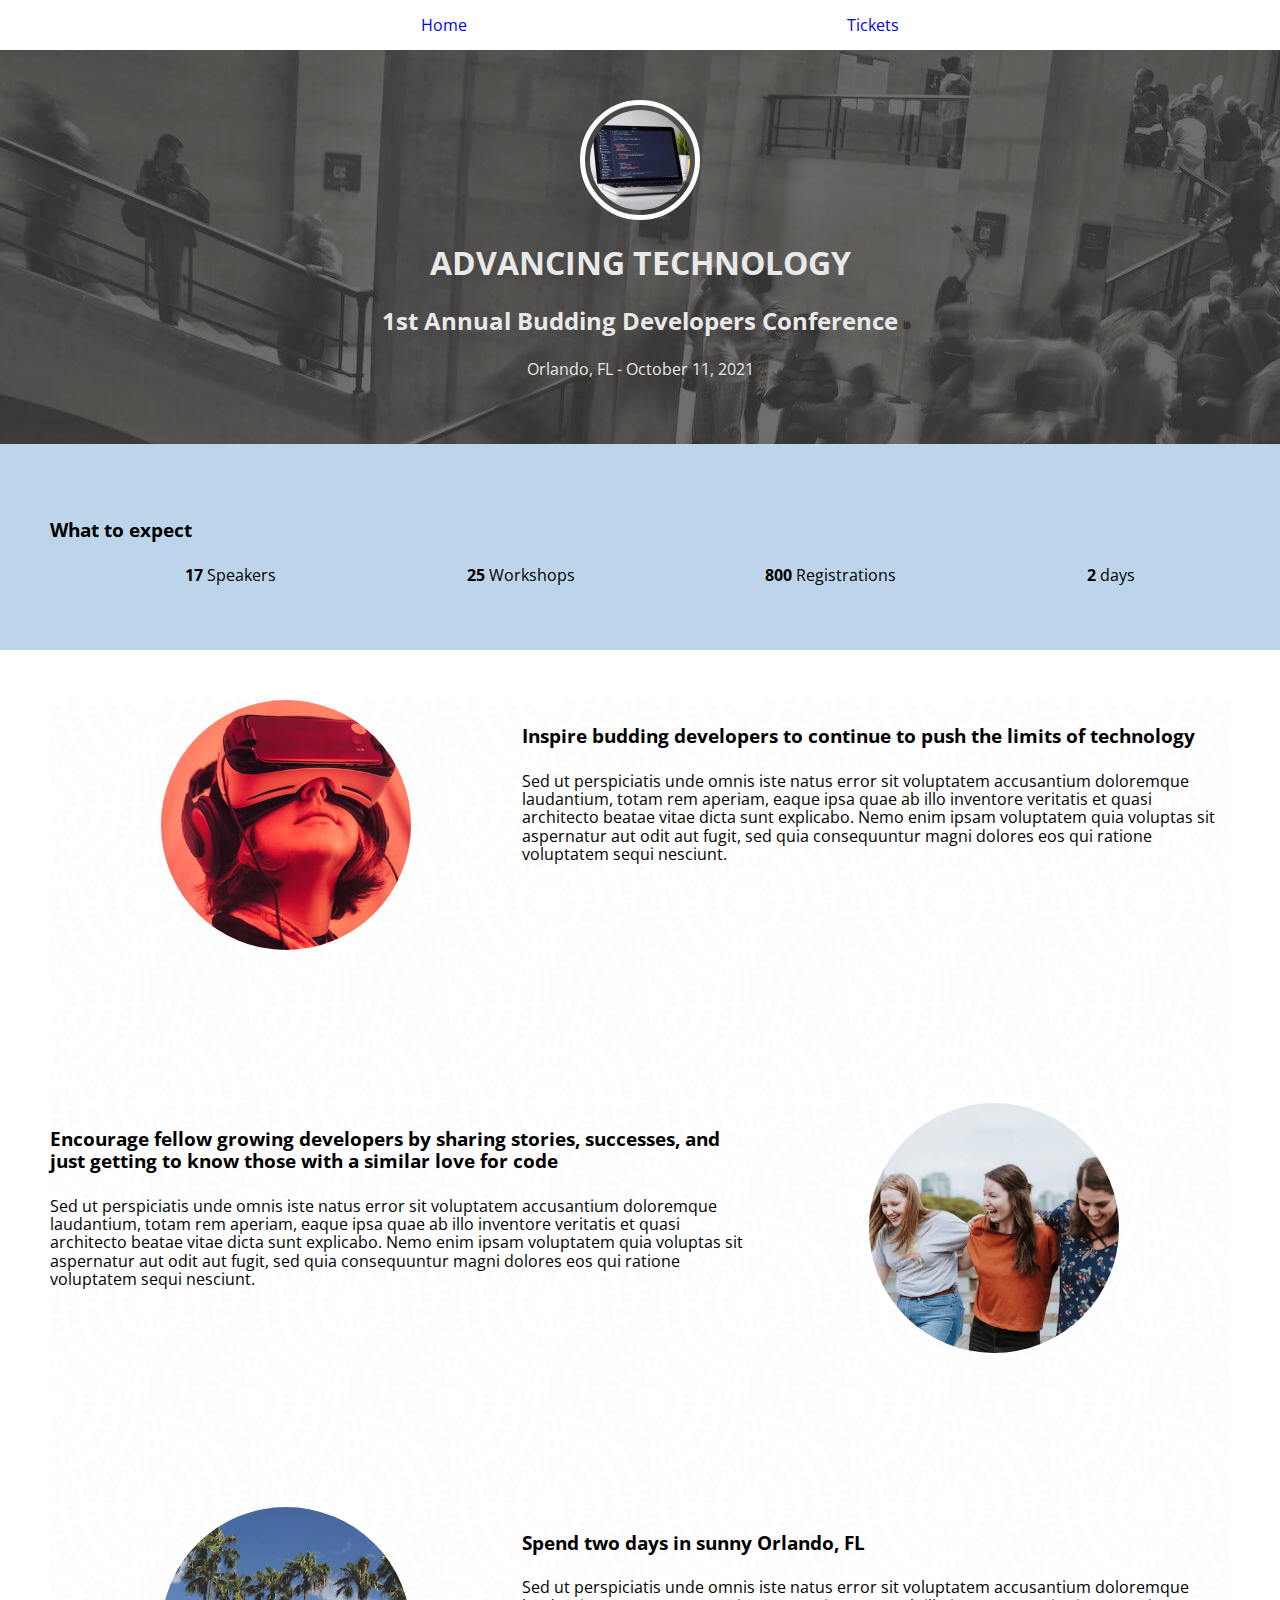
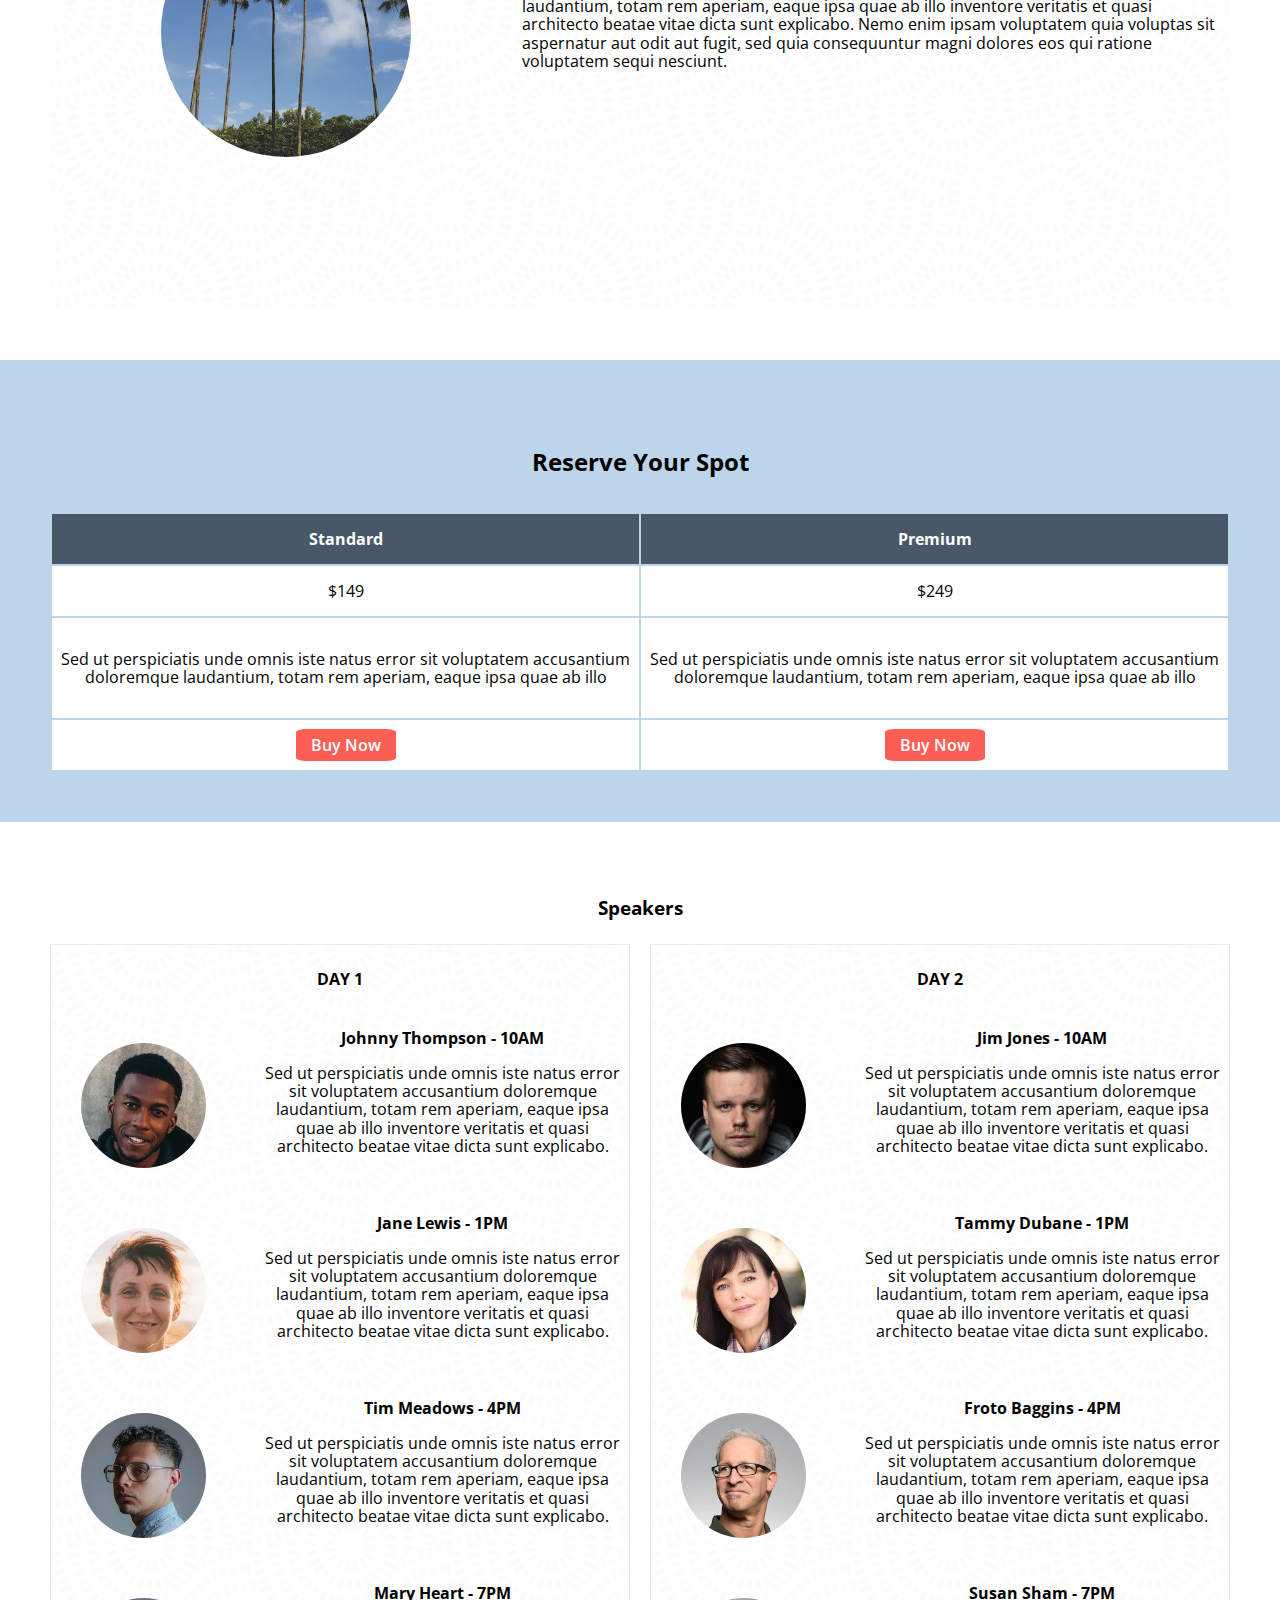
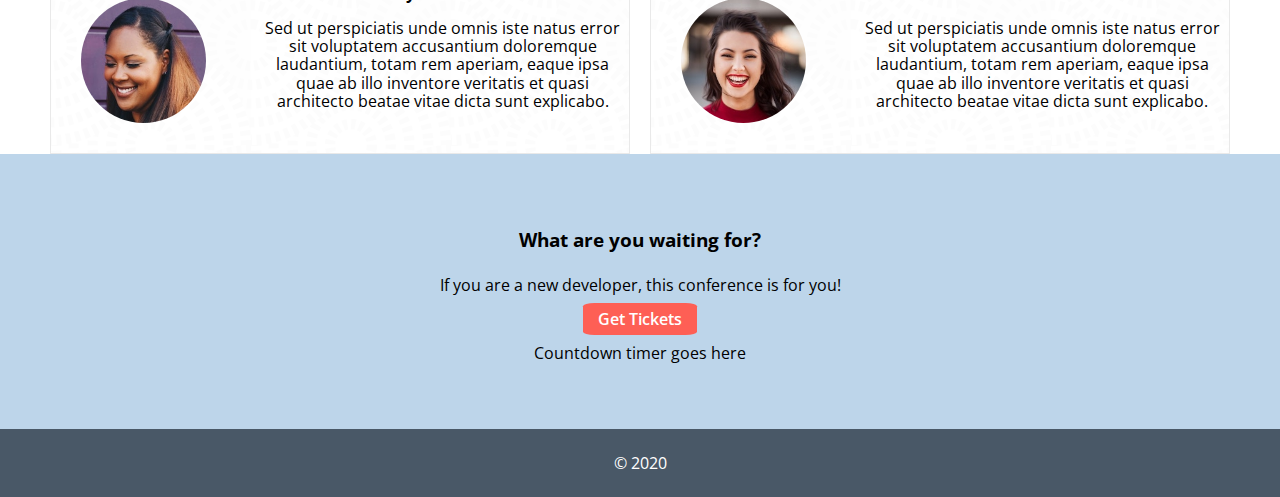
<file: index.html>
<!DOCTYPE html>
<html lang="en">
<head>
    <meta charset="UTF-8">
    <meta name="viewport" content="width=device-width, initial-scale=1.0">
    <link href="css/normalize.css" rel="stylesheet"> 
    <link href="https://fonts.googleapis.com/css2?family=Open+Sans:wght@400;700&family=Roboto:wght@700&display=swap" rel="stylesheet"> 
    <link href="css/style.css" rel="stylesheet"> 
    <title>Advancing Technology</title>
</head>
<body>
    <nav>
        <ul>
            <li><a href="index.html">Home</a></li>
            <li><a href="tickets.html">Tickets</a></li>
        </ul>
    </nav>
    <section id="header">
        <div class="wrap">
            <header>
                
                <img id="header-image" style="margin: 0 auto;" src="images/hero-symbol.jpg">
                <h1>ADVANCING TECHNOLOGY</h1>
                <h2>1st Annual Budding Developers Conference</h2>
                <p>Orlando, FL - October 11, 2021</p>
            </header>
        </div>
    </section>
    

    
    <section id="benefits">
        <div class="wrap">
            <h3>What to expect</h3>
            <ul>
                <li><strong>17</strong> Speakers</li>
                <li><strong>25</strong> Workshops</li>
                <li><strong>800</strong> Registrations</li>
                <li><strong>2</strong> days</li>
            </ul>
        </div>
    </section>  
    

    <section id="three-part">
        <div class="wrap">
            <div class="three-part-section" style="display: inline-block;">
                <div class="three-part-image">
                <img src="images/technology-advancement.jpg">
                </div>
                <div class="three-part-text">
                    <h3>Inspire budding developers to continue to push the limits of technology</h4>
                        <p>Sed ut perspiciatis unde omnis iste natus error sit voluptatem accusantium doloremque laudantium, totam rem aperiam, eaque ipsa quae ab illo inventore veritatis et quasi architecto beatae vitae dicta sunt explicabo. Nemo enim ipsam voluptatem quia voluptas sit aspernatur aut odit aut fugit, sed quia consequuntur magni dolores eos qui ratione voluptatem sequi nesciunt.</p>
                </div>
            </div>
            <div class="three-part-section" style="display: inline-block;">
                <div class="three-part-text">
                    <h3>Encourage fellow growing developers by sharing stories, successes, and just getting to know those with a similar love for code</h4>
                        <p>Sed ut perspiciatis unde omnis iste natus error sit voluptatem accusantium doloremque laudantium, totam rem aperiam, eaque ipsa quae ab illo inventore veritatis et quasi architecto beatae vitae dicta sunt explicabo. Nemo enim ipsam voluptatem quia voluptas sit aspernatur aut odit aut fugit, sed quia consequuntur magni dolores eos qui ratione voluptatem sequi nesciunt.</p>
                </div>
                <div class="three-part-image">
                    <img src="images/encouragement.jpg">
                </div>
            </div>
            <div class="three-part-section" style="display: inline-block;">
                <div class="three-part-image">
                    <img src="images/orlando.jpg">
                </div>
                <div class="three-part-text">
                    <h3>Spend two days in sunny Orlando, FL</h4>
                        <p>Sed ut perspiciatis unde omnis iste natus error sit voluptatem accusantium doloremque laudantium, totam rem aperiam, eaque ipsa quae ab illo inventore veritatis et quasi architecto beatae vitae dicta sunt explicabo. Nemo enim ipsam voluptatem quia voluptas sit aspernatur aut odit aut fugit, sed quia consequuntur magni dolores eos qui ratione voluptatem sequi nesciunt.</p>
                </div>
            </div>
        </div>
    </section>

    <section id="table">
        <div class="wrap">
            <table>
                
                <tr id="title">
                    <th colspan="2">Reserve Your Spot</th>
                </tr>
                <tr id="header-row">
                    <th>Standard</th>
                    
                    <th>Premium</th>
                </tr>
                <tr class="body-rows">
                    <td>$149</td>
                    <td>$249</td>
                </tr>
                <tr class="body-rows desc">
                    <td>Sed ut perspiciatis unde omnis iste natus error sit voluptatem accusantium doloremque laudantium, totam rem aperiam, eaque ipsa quae ab illo</td>
                    <td>Sed ut perspiciatis unde omnis iste natus error sit voluptatem accusantium doloremque laudantium, totam rem aperiam, eaque ipsa quae ab illo</td>
                </tr>
                <tr class="body-rows">
                    <td><span class="buy-now"><a href="tickets.html">Buy Now</a></span></td>
                    <td><span class="buy-now"><a href="tickets.html">Buy Now</a></span></td>
                </tr>
            </table>
        </div>  
    </section>

    <section id="speakers">
        <div class="wrap">
            <h3>Speakers</h3>
            <section id="day1">
                <h4 style="text-align: center;">DAY 1</h4>
                <div style="display: inline-block;">
                    <img style="float:left; margin: 30px; margin-right: 50px;" src="images/dude-1.jpg">
                    <p class="name">Johnny Thompson - 10AM</p>
                    <p>Sed ut perspiciatis unde omnis iste natus error sit voluptatem accusantium doloremque laudantium, totam rem aperiam, eaque ipsa quae ab illo inventore veritatis et quasi architecto beatae vitae dicta sunt explicabo.</p>
                </div>
                <div style="display: inline-block;">
                    <img style="float:left; margin: 30px; margin-right: 50px;" src="images/lady-1.jpg">
                    <p class="name">Jane Lewis - 1PM</p>
                    <p>Sed ut perspiciatis unde omnis iste natus error sit voluptatem accusantium doloremque laudantium, totam rem aperiam, eaque ipsa quae ab illo inventore veritatis et quasi architecto beatae vitae dicta sunt explicabo.</p>
                </div>
                <div style="display: inline-block;">
                    <img style="float:left; margin: 30px; margin-right: 50px;" src="images/dude-2.jpg">
                    <p class="name">Tim Meadows - 4PM</p>
                    <p>Sed ut perspiciatis unde omnis iste natus error sit voluptatem accusantium doloremque laudantium, totam rem aperiam, eaque ipsa quae ab illo inventore veritatis et quasi architecto beatae vitae dicta sunt explicabo.</p>
                </div>
                <div style="display: inline-block;">
                    <img style="float:left; margin: 30px; margin-right: 50px;" src="images/lady-2.jpg">
                    <p class="name">Mary Heart - 7PM</p>
                    <p>Sed ut perspiciatis unde omnis iste natus error sit voluptatem accusantium doloremque laudantium, totam rem aperiam, eaque ipsa quae ab illo inventore veritatis et quasi architecto beatae vitae dicta sunt explicabo.</p>
                </div>
            </section>
            <section id="day2">
                <h4 style="text-align: center;">DAY 2</h4>
                <div style="display: inline-block;">
                    <img style="float:left; margin: 30px; margin-right: 50px;" src="images/dude-3.jpg">
                    <p class="name">Jim Jones - 10AM</p>
                    <p>Sed ut perspiciatis unde omnis iste natus error sit voluptatem accusantium doloremque laudantium, totam rem aperiam, eaque ipsa quae ab illo inventore veritatis et quasi architecto beatae vitae dicta sunt explicabo.</p>
                </div>
                <div style="display: inline-block;">
                    <img style="float:left; margin: 30px; margin-right: 50px;" src="images/lady-3.jpg">
                    <p class="name">Tammy Dubane - 1PM</p>
                    <p>Sed ut perspiciatis unde omnis iste natus error sit voluptatem accusantium doloremque laudantium, totam rem aperiam, eaque ipsa quae ab illo inventore veritatis et quasi architecto beatae vitae dicta sunt explicabo.</p>
                </div>
                <div style="display: inline-block;">
                    <img style="float:left; margin: 30px; margin-right: 50px;" src="images/dude-4.jpg">
                    <p class="name">Froto Baggins - 4PM</p>
                    <p>Sed ut perspiciatis unde omnis iste natus error sit voluptatem accusantium doloremque laudantium, totam rem aperiam, eaque ipsa quae ab illo inventore veritatis et quasi architecto beatae vitae dicta sunt explicabo.</p>
                </div>
                <div style="display: inline-block;">
                    <img style="float:left; margin: 30px; margin-right: 50px;" src="images/lady-4.jpg">
                    <p class="name">Susan Sham - 7PM</p>
                    <p>Sed ut perspiciatis unde omnis iste natus error sit voluptatem accusantium doloremque laudantium, totam rem aperiam, eaque ipsa quae ab illo inventore veritatis et quasi architecto beatae vitae dicta sunt explicabo.</p>
                </div>
            </section>
        </div>
    </section>
    
    <section id="footer">
        <div class="wrap">
            <footer>
                <h3>What are you waiting for?</h3>
                <p>If you are a new developer, this conference is for you!</p>
                <span class="buy-now"><a href="/tickets.html">Get Tickets</a></span>
                <p>Countdown timer goes here</p>
            </footer>
        </div>
    </section>
    <section id="copyright">
        &copy; 2020
    </section>
    <script src='js/main.js'></script>
</body>
</html>
</file>
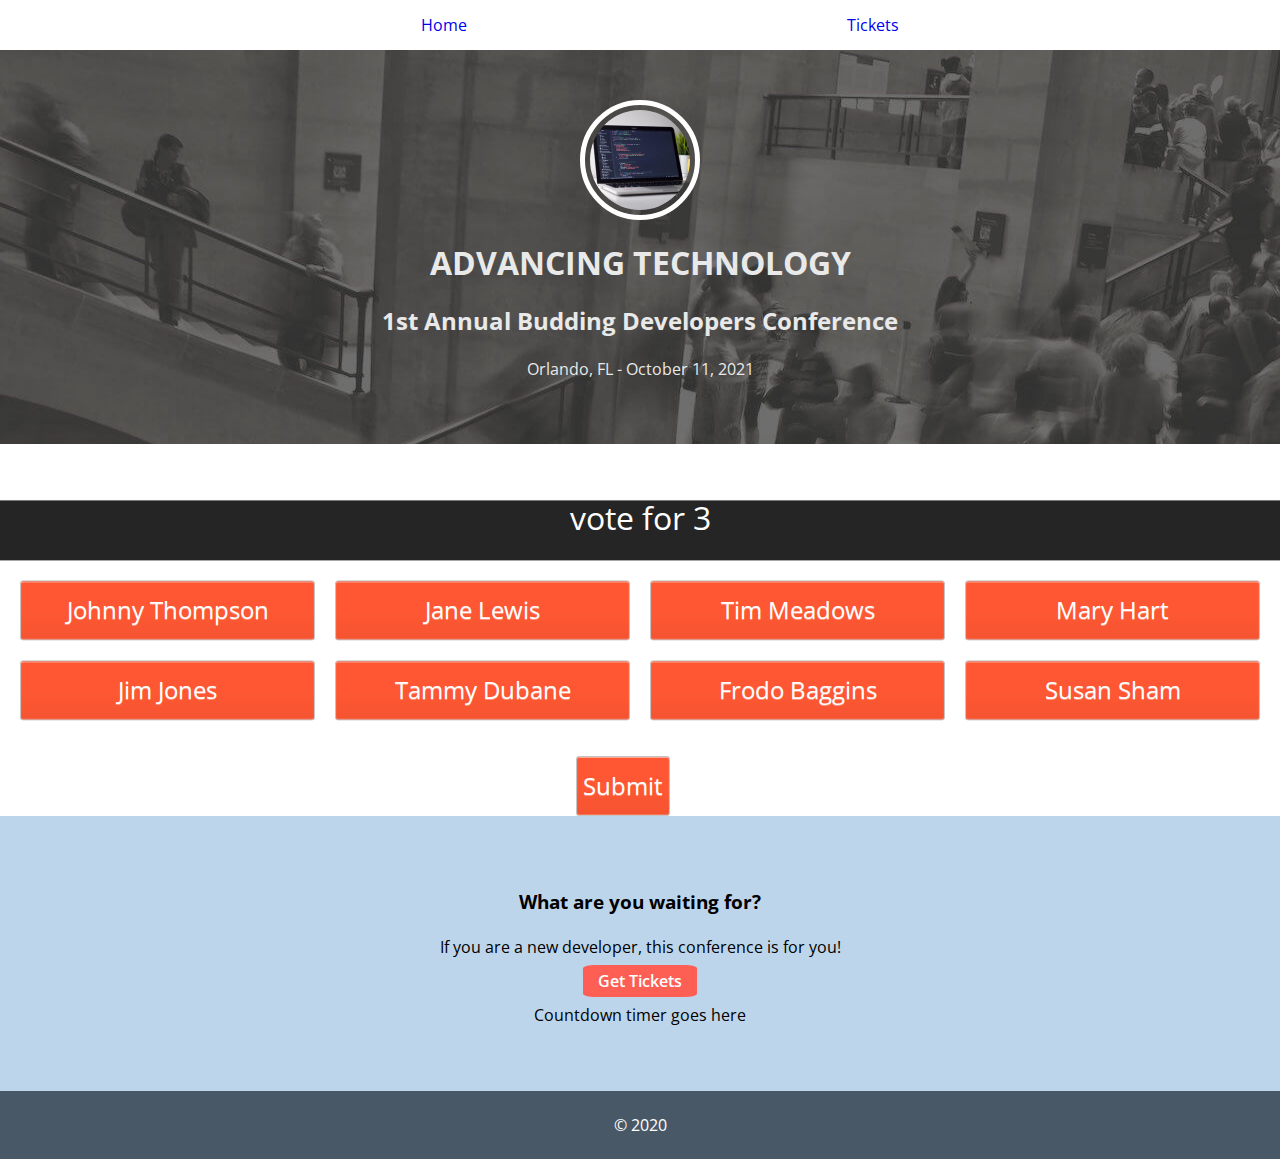
<file: ratings.html>
<!DOCTYPE html>
<html lang="en">
    <head>
        <meta charset="UTF-8">
        <meta name="viewport" content="width=device-width, initial-scale=1.0">
        <link href="css/normalize.css" rel="stylesheet"> 
        <link href="https://fonts.googleapis.com/css2?family=Open+Sans:wght@400;700&family=Roboto:wght@700&display=swap" rel="stylesheet"> 
        <link href="css/style.css" rel="stylesheet"> 
        <title>Advancing Technology</title>
    </head>
    <body>
        <nav>
            <ul>
                <li><a href="index.html">Home</a></li>
                <li><a href="tickets.html">Tickets</a></li>
            </ul>
        </nav>
        <section id="header">
            <div class="wrap">
                <header>
                    
                    <img id="header-image" style="margin: 0 auto;" src="images/hero-symbol.jpg">
                    <h1>ADVANCING TECHNOLOGY</h1>
                    <h2>1st Annual Budding Developers Conference</h2>
                    <p>Orlando, FL - October 11, 2021</p>
                </header>
            </div>
        </section>

        <section id="rating">
            <div class="grid">

                <div id="rating-results"><p id="results">vote for 3</p></div>
              
                <div class="grid-buttons">

                  <button type="button" class="rate" value="Johnny Thompson">Johnny Thompson</button>
                  <button type="button" class="rate" value="Jane Lewis">Jane Lewis</button>
                  <button type="button" class="rate" value="Tim Meadows">Tim Meadows</button>
                  <button type="button" class="rate" value="Mary Hart">Mary Hart</button>


                  <button type="button" class="rate" value="Jim Jones">Jim Jones</button>
                  <button type="button" class="rate" value="Tammy Dubane">Tammy Dubane</button>
                  <button type="button" class="rate" value="Frodo Baggins">Frodo Baggins</button>
                  <button type="button" class="rate" value="Susan Sham">Susan Sham</button>

                </div>
              </div>
              <button id="submit-button" type="submit" value="Submit">Submit</button>

        </section>
        <section id="footer">
            <div class="wrap">
                <footer>
                    <h3>What are you waiting for?</h3>
                    <p>If you are a new developer, this conference is for you!</p>
                    <span class="buy-now"><a href="/tickets.html">Get Tickets</a></span>
                    <p>Countdown timer goes here</p>
                </footer>
            </div>
        </section>
        <section id="copyright">
            &copy; 2020
        </section>
        <script src='js/main.js'></script>
    </body>


</html>
</file>
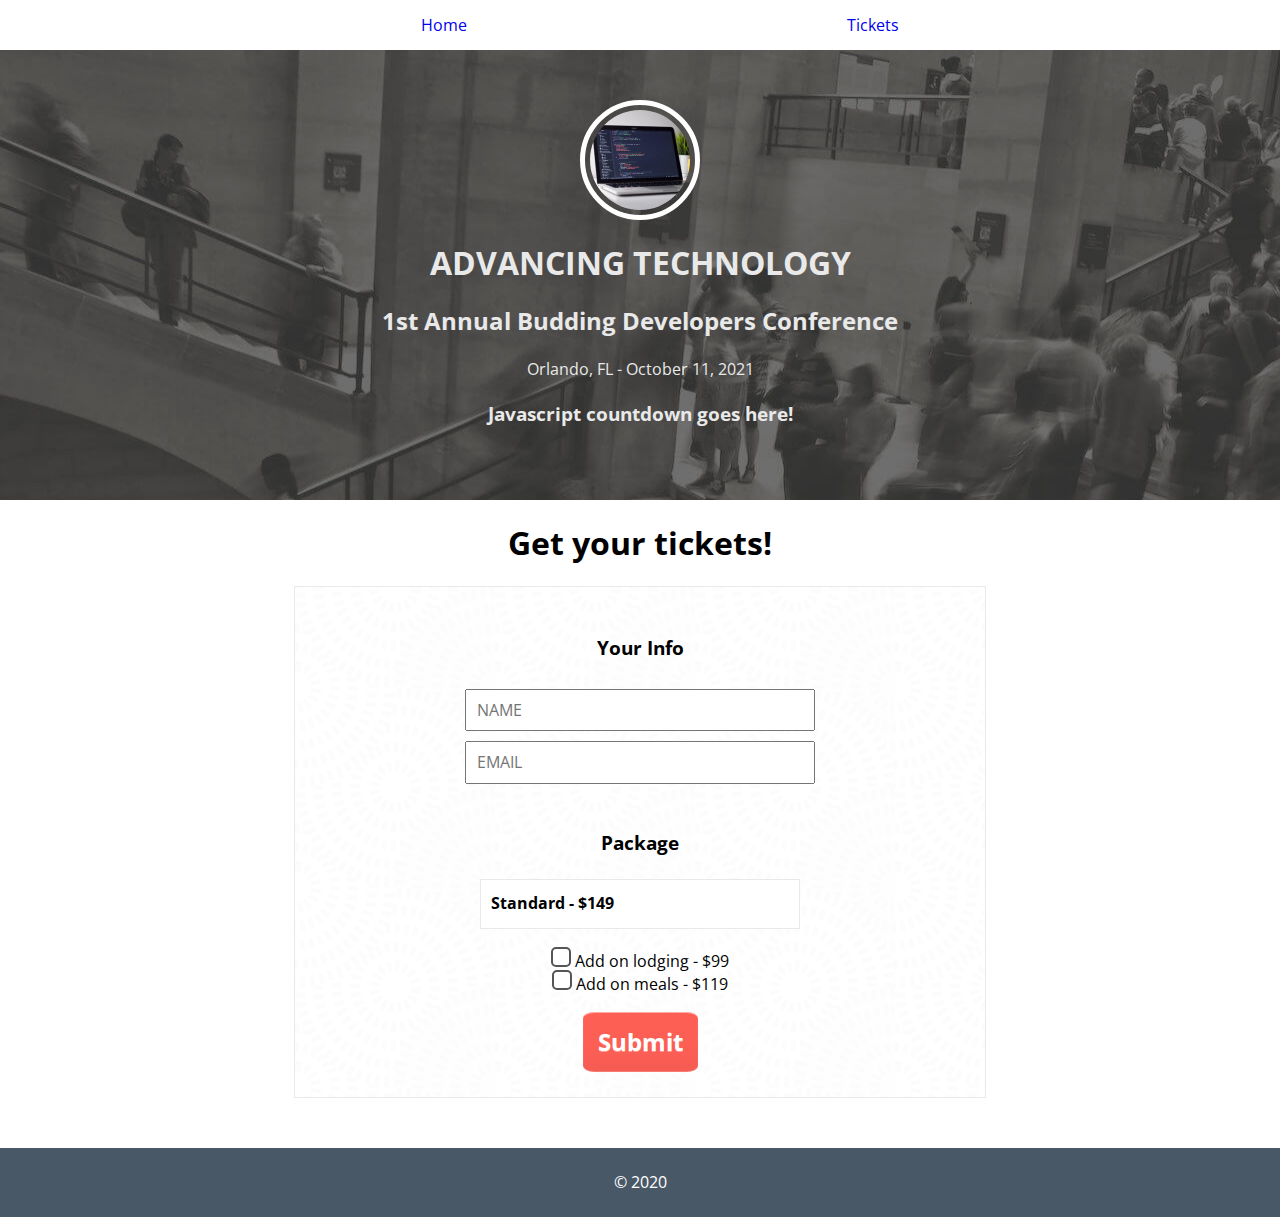
<file: tickets.html>
<!DOCTYPE html>
<html lang="en">
<head>
    <meta charset="UTF-8">
    <meta name="viewport" content="width=device-width, initial-scale=1.0">
    <link href="css/normalize.css" rel="stylesheet"> 
    <link href="https://fonts.googleapis.com/css2?family=Open+Sans:wght@400;700&family=Roboto:wght@700&display=swap" rel="stylesheet"> 
    <link href="css/style.css" rel="stylesheet"> 
    <title>Tickets</title>
    
</head>
<body>
    <nav>
        <ul>
            <li><a href="index.html">Home</a></li>
            <li><a href="tickets.html">Tickets</a></li>
        </ul>
    </nav>
    <section id="header">
        <div class="wrap">
            <header>
                <img id="header-image" style="margin: 0 auto;" src="images/hero-symbol.jpg">
                <h1>ADVANCING TECHNOLOGY</h1>
                <h2>1st Annual Budding Developers Conference</h2>
                <p>Orlando, FL - October 11, 2021</p>
                <h3 id='countdown'>Javascript countdown goes here!</h3>
            </header>
        </div>
    </section>

    
    
    <section id="tickets">
        <h1><span>Get y</span><span id='easter-egg'>o</span><span>ur tickets!</span></h1>
        

        <form id="order-form" method="get" action="">
            <label><h3>Your Info</h3></label>
            <input class="text" type="text" placeholder="NAME" name="name" required>
            <input class="text" type="email" placeholder="EMAIL" name="email" required>
            <br>
            <br>
            
            <label><h3>Package</h3></label>

            <div class="select">
                <select name="package">
                    <option value="1">Standard - $149</option>
                    <option value="2">Premium - $249</option>
                </select>
            </div>
            <br>

            <input class="cbox" type="checkbox" value="3" name="lodging">
            <label>Add on lodging - $99</label>
            <br>
            <input class="cbox" type="checkbox" value="4" name="meals">
            <label>Add on meals - $119</label>
            <br>
            <br>
            <button id="button"><span>Submit</span></button>
            <br>
        </form>
    </section>
    <section id="copyright">
        &copy; 2020
    </section>
    <!-- The Modal -->
    <div id="myModal" class="modal">

    <!-- Modal content -->
        <div class="modal-content">
            <span class="close">&times;</span>
            <p>Enter your code:</p>
            <input id='code' type="text">
    </div>
  
  </div>
    <script src="js/main.js"></script>
</body>
</html>
</file>
<file: css/style.css>
/* BASE STYLES*/
h1, h2, h3, h4, h5, h6 {
    font-family: 'Open Sans', sans-serif;
    margin: 25px 0;
}

header {
    margin: 0 auto;
}

body {
    font-family: 'Open Sans', sans-serif;
    margin: 0 auto;
}

/* DEFAULTS */
img {
    display: block;
    max-width: 100%;
}

nav a {
    text-decoration: none;
}

nav ul {
    display: flex;
    justify-content: space-evenly;
    list-style-type: none;
}

section {
    overflow: auto;
}

.wrap {
    max-width: 1280px;
    padding: 50px;
    margin: 0 auto;
}

section#benefits {
    background-color: #bdd5ea;
}

section#benefits ul {
    display: flex;
    justify-content: space-around;
    list-style-type: none;

}

#header {
    background-image: url("/images/conference-hero.jpg");
    color: #e9e9e9;
    text-align: center;
    ;
}

#header-image{
    width: 100px;
    border-radius: 50%;
    border: solid 5px white;
    padding: 5px;
}

.three-part-section {
    min-height: 400px;
    background-image: url(/images/swirl.png);
}

.three-part-section img {
    width: 250px;
    margin: 0 auto;
    border-radius: 50%;
}

.three-part-image {
    width: 40%;
    float: left;
}

.three-part-text {
    width: 60%;
    float: left;
}


#table {
    background-color: #bdd5ea;
}

tr#title {
    height: 100px;
    font-size: 24px;
}

tr#header-row {
    background-color: #495867;
    color: white;
    height: 50px;
    margin: 5px;
    font-weight: 700;
}

tr.body-rows {
    height: 50px;
    background-color: white;
    text-align: center;
    margin: 5px;
}

tr.body-rows.desc {
    height: 100px;
}

.buy-now {
    background-color: #fe5f55;
    padding: 5px 15px;
    border-radius: 10%;
    color: white;
}

.buy-now a {
    color: white;
    text-decoration: none;
    font-weight: 600;
}

#speakers {
    text-align: center;
}

#day1 {
    max-width: 49%;
    float: left;
    background-image: url(/images/swirl.png);
    border: 1px solid #e9e9e9;
}

#day1 img {
    border-radius: 50%;
    width: 125px;
}

#day1 img:hover {
    border: 5px solid #577399;
    width: 115px;
}

#day2 {
    max-width: 49%;
    float: right;
    background-image: url(/images/swirl.png);
    border: 1px solid #e9e9e9;
}

#day2 img {
    border-radius: 50%;
    width: 125px;
}

#day2 img:hover {
    border: 5px solid #577399;
    width: 115px;
}

p.name {
    font-weight: 700;
}

#footer {
    background-color: #bdd5ea;
    text-align: center;
}

#tickets {
    text-align: center;
}

#order-form {
    background-image: url(/images/swirl.png);
    width: 50%;
    margin: 0 auto;
    border: 1px solid #e9e9e9;
    margin-bottom: 50px;
    padding: 25px;
}

form input.text {
    width: 51%;
    padding: 10px;
    margin: 5px;
}

.select {
    position: relative;
}

.select select {
    appearance: none;
}

.select select {
    width: 50%;
    height: 50px;
    font-weight: 700;
    padding: 10px;
    background-color: white;
    appearance: none;
    border: 1px solid #e9e9e9;
    padding: 10px;
    -webkit-appearance: none;
}
  
.select:hover,
.select:focus {
  background-color: white;
  border-bottom-color: #e9e9e9;
}

#button {
    background-color: #fe5f55;
    padding: 5px 15px;
    border-radius: 10%;  
    color: white;
    font-weight: bold;  
    border: none;    
}



input[type='checkbox'] {
    -webkit-appearance:none;
    width:20px;
    height:20px;
    background:white;
    border-radius:5px;
    border:2px solid #555;
}
input[type='checkbox']:checked {
    background: #abd;
}



#copyright {
    text-align: center;
    padding: 25px;
    color: white;
    background-color: #495867;
}

/**** media queries ****/
@media only screen and (max-width: 1023px) {
    body {
        font-size: 1.25em;
    }
    section#speakers img{
        width: 100px;
    }

    .grid-buttons {
        display: grid;
        grid-template-columns: repeat(2, 1fr);
        grid-gap: 20px;
        padding: 20px;
    }
}

@media only screen and (max-width: 767px) {
    section#header .wrap {
        padding: 100px 0;
    }
    h1 {
        font-size: 1.75em;
    }
    h2 {
        font-size: 1.5em;
    }
    h3 {
        font-size: 1.5em;
    }
    h4 {
        font-size: 1.5em;
    }
    section#benefits h3 {
        text-align: center;
        font-size: 1.5em;
    }
    section#benefits ul {
        display: block;
        text-align: center;
        padding-inline-start: 0px;
        font-size: 1.5em;
    }
    li {
        padding: 10px;
    }
    li strong {
        font-size: 1.75em;
    }
    section#three-part div.wrap{
        padding: 0;
    }
    .three-part-section {
        padding: 20px;
    }
    .three-part-text {
        width: 100%;
        font-size: 1.5em;
    }
    .three-part-section img{
            display: none;
    }
    section#table table td,th{
        font-size: 1.5em;
        padding: 30px;
    }
    section#speakers img{
        display: none;
    }
    section#day1 {
        max-width: 100%;
        padding: 0;
        border: none;
        font-size: 1.5em;
        text-align: left;
        margin-bottom: 50px;
    }
    section#day2 {
        max-width: 100%;
        padding: 0;
        border: none;
        font-size: 1.5em;
        text-align: left;
    }
    section#footer {
        font-size: 1.5em;
        padding: 0;
    }
    section#tickets form{
        width: 100%;
        padding: 0;
    }

    .grid-buttons {
        display: grid;
        grid-template-columns: repeat(2, 1fr);
        grid-gap: 20px;
        padding: 20px;
    }
}

@media only screen and (max-width: 479px) {
    body {
        font-size: 1.1em;
    }
    section#table .wrap {
        padding: 10px;
    }
    section#table {
        font-size: .75em;
    }

    .grid-buttons {
        display: grid;
        grid-template-columns: repeat(2, 1fr);
        grid-gap: 20px;
        padding: 20px;
    }
}

/* The Modal (background) */
.modal {
    display: none; /* Hidden by default */
    position: fixed; /* Stay in place */
    z-index: 1; /* Sit on top */
    left: 0;
    top: 0;
    width: 100%; /* Full width */
    height: 100%; /* Full height */
    overflow: auto; /* Enable scroll if needed */
    background-color: rgb(0,0,0); /* Fallback color */
    background-color: rgba(0,0,0,0.4); /* Black w/ opacity */
  }
  
  /* Modal Content/Box */
  .modal-content {
    background-color: #cccccc;
    margin: 15% auto; /* 15% from the top and centered */
    padding: 20px;
    border: 1px solid #888;
    width: 80%; /* Could be more or less, depending on screen size */
  }
  
  /* The Close Button */
  .close {
    color: #aaa;
    float: right;
    font-size: 28px;
    font-weight: bold;
  }
  
  .close:hover,
  .close:focus {
    color: black;
    text-decoration: none;
    cursor: pointer;
  }

  
.grid {
    border: none;
    border-radius: 5px;
    position: relative;
    top: 50%;
    left: 50%;
    transform: translate(-50%, -5%);
    width: 100%;
    padding-top: 40px;
}

#rating-results {
    width: 100%;
    font-size: 2rem;
    height: 60px;
    border: none;
    background-color: #252525;
    color: #fff;
    text-align: center;
    margin: auto;
}

button {
    height: 60px;
    background-color: #FF5733;
    border-radius: 3px;
    border: 1px solid #c4c4c4;
    font-size: 1.5rem;
    color: #fff;
    background-image: linear-gradient(to bottom, transparent, transparent 50%, rgba(0,0,0,.04));
    box-shadow: inset 0 0 0 1px rgba(255,255,255,.05), inset 0 1px 0 0 rgba(255,255,255,.45), inset 0 -1px 0 0 rgba(255,255,255,.15), 0 1px 0 0 rgba(255,255,255,.15);
    text-shadow: 0 1px rgba(255,255,255,.4);

}

button:hover {
    background-color: #FF7744;
  }

.grid-buttons {
    display: grid;
    grid-template-columns: repeat(4, 1fr);
    grid-gap: 20px;
    padding: 20px;
}

button#submit-button {
    margin: 0 45%;
}
</file>
